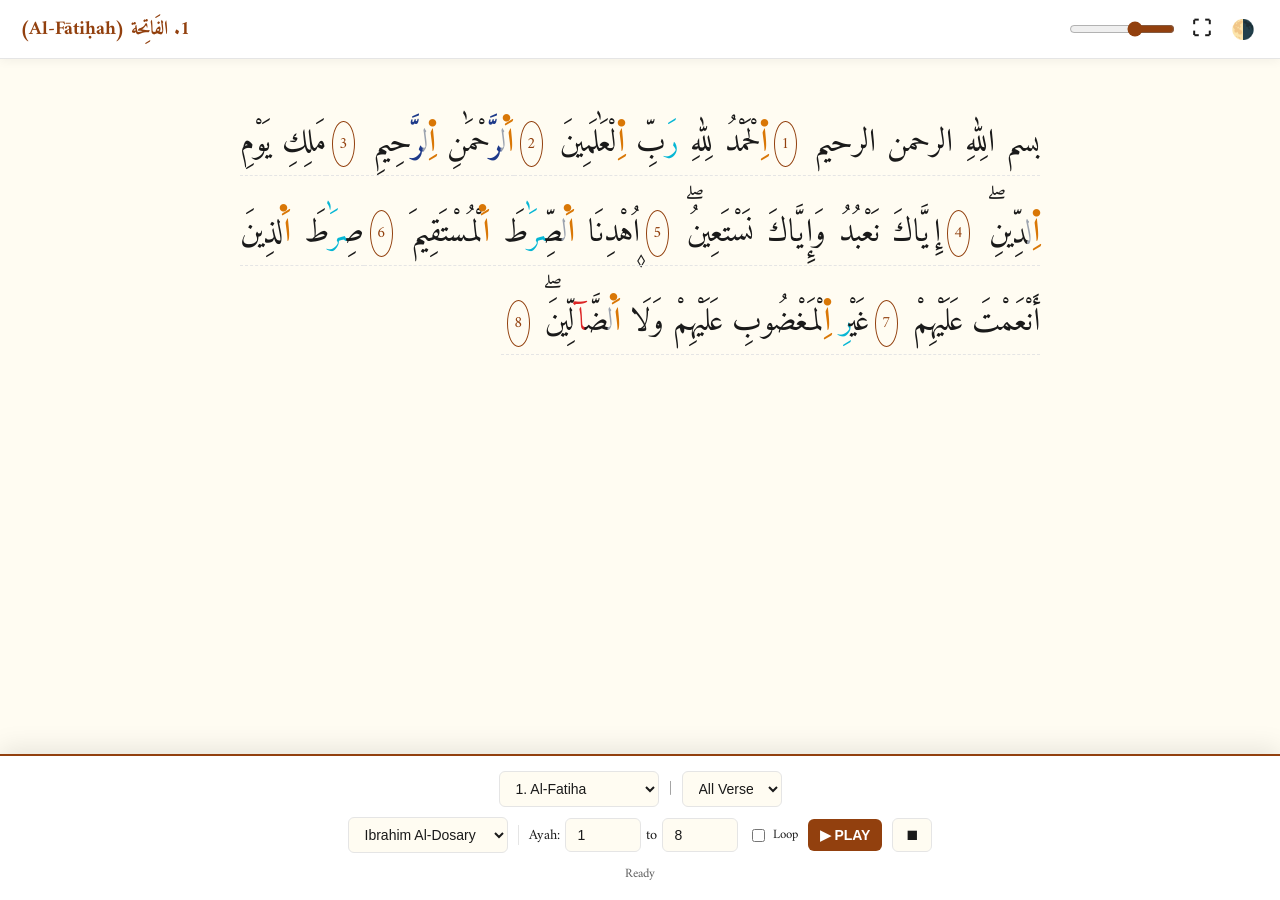
<file: index.html>
<!DOCTYPE html>
<html>
<head>
    <meta http-equiv="refresh" content="0; url=./MyWarshApp/">
    <script>window.location.href = "./MyWarshApp/"</script>
</head>
<body>
    <p>Redirecting to app...</p>
</body>
</html>
</file>
